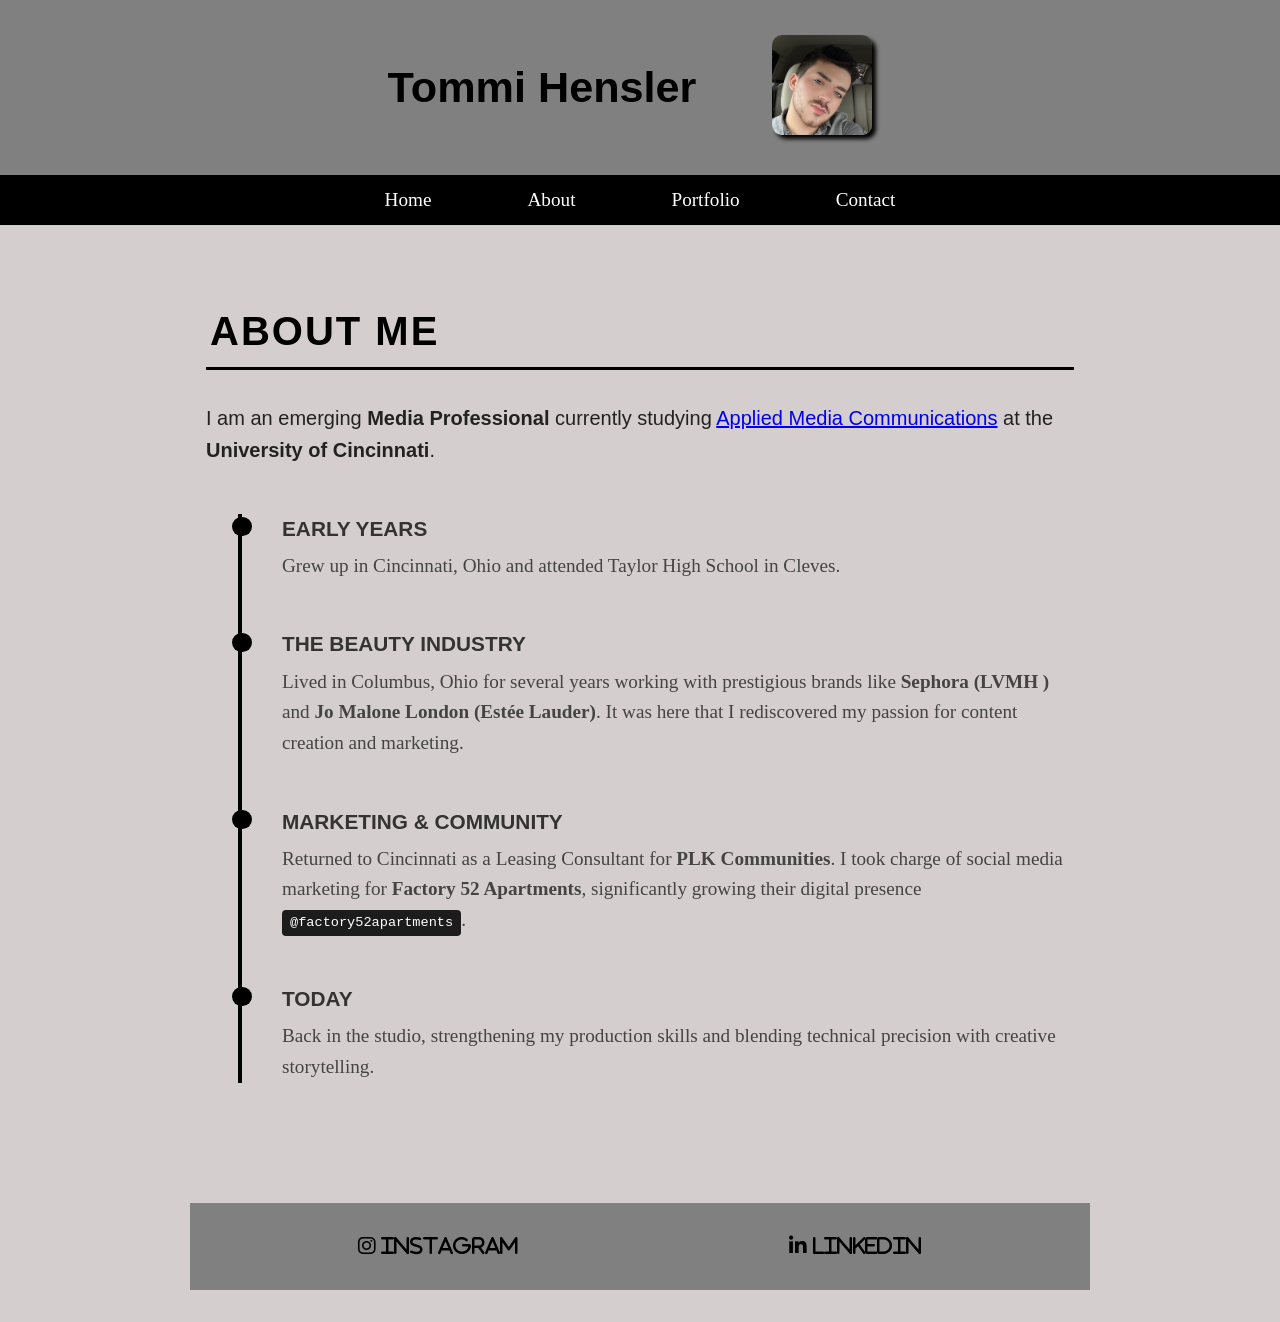
<file: aboutme.html>
<!DOCTYPE html>
<html lang="en">
<head>
  <meta charset="UTF-8">
  <meta name="viewport" content="width=device-width, initial-scale=1.0">
  <title>About Me - Tommi Hensler</title>
  <link rel="stylesheet" href="https://cdnjs.cloudflare.com/ajax/libs/font-awesome/6.5.0/css/all.min.css">
  <link rel="stylesheet" href="styles.css">
  <link rel="stylesheet" href="aboutme.css">
</head>
<body class="about-page">
<header class="full-width-header">  
  <div class="header-content">
    <div class="name">
      <h1>Tommi Hensler</h1>
    </div>
    <figure class="tommiheadshot">
      <img src="images/tommi hensler.jpg" alt="Tommi Hensler's Headshot">
    </figure>
  </div>
</header>

<nav class="navbar full-width-nav">
  <ul>
    <li><a href="index.html">Home</a></li>
    <li><a href="aboutme.html">About</a></li>
    <li><a href="portfolio.html">Portfolio</a></li>
    <li><a href="contacts.html">Contact</a></li>
  </ul>
</nav>

<div class="wrapper">
  <main class="about-container">
    <section class="intro-section">
      <h2 class="section-title">About Me</h2>
      <p class="lead-text">
        I am an emerging <strong>Media Professional</strong> currently studying 
        <a href="https://www.ucblueash.edu/academics/majors/technology/applied-media.html" class="highlight-link">Applied Media Communications</a> 
        at the <strong>University of Cincinnati</strong>.
      </p>
    </section>

    <section class="timeline-section">
      <div class="timeline">
        
        <div class="timeline-item">
          <div class="timeline-dot"></div>
          <div class="timeline-content">
            <h3>Early Years</h3>
            <p>Grew up in Cincinnati, Ohio and attended Taylor High School in Cleves.</p>
          </div>
        </div>

        <div class="timeline-item">
          <div class="timeline-dot"></div>
          <div class="timeline-content">
            <h3>The Beauty Industry</h3>
            <p>Lived in Columbus, Ohio for several years working with prestigious brands like <strong>Sephora (LVMH )</strong> and <strong>Jo Malone London (Estée Lauder)</strong>. It was here that I rediscovered my passion for content creation and marketing.</p>
          </div>
        </div>

        <div class="timeline-item">
          <div class="timeline-dot"></div>
          <div class="timeline-content">
            <h3>Marketing & Community</h3>
            <p>Returned to Cincinnati as a Leasing Consultant for <strong>PLK Communities</strong>. I took charge of social media marketing for <strong>Factory 52 Apartments</strong>, significantly growing their digital presence <span class="handle">@factory52apartments</span>.</p>
          </div>
        </div>

        <div class="timeline-item">
          <div class="timeline-dot"></div>
          <div class="timeline-content">
            <h3>Today</h3>
            <p>Back in the studio, strengthening my production skills and blending technical precision with creative storytelling.</p>
          </div>
        </div>

      </div>
    </section>
  </main>

  <footer class="full-width-footer">
    <a href="https://www.instagram.com/tommihensler/"><i class="fa-brands fa-instagram"> Instagram</i></a>
    <a href="https://www.linkedin.com/in/tommi-h-a31884221/?trk=public_profile_browsemap"><i class="fa-brands fa-linkedin-in"> LinkedIn</i></a>
  </footer>
</div>

</body>
</html>
</file>
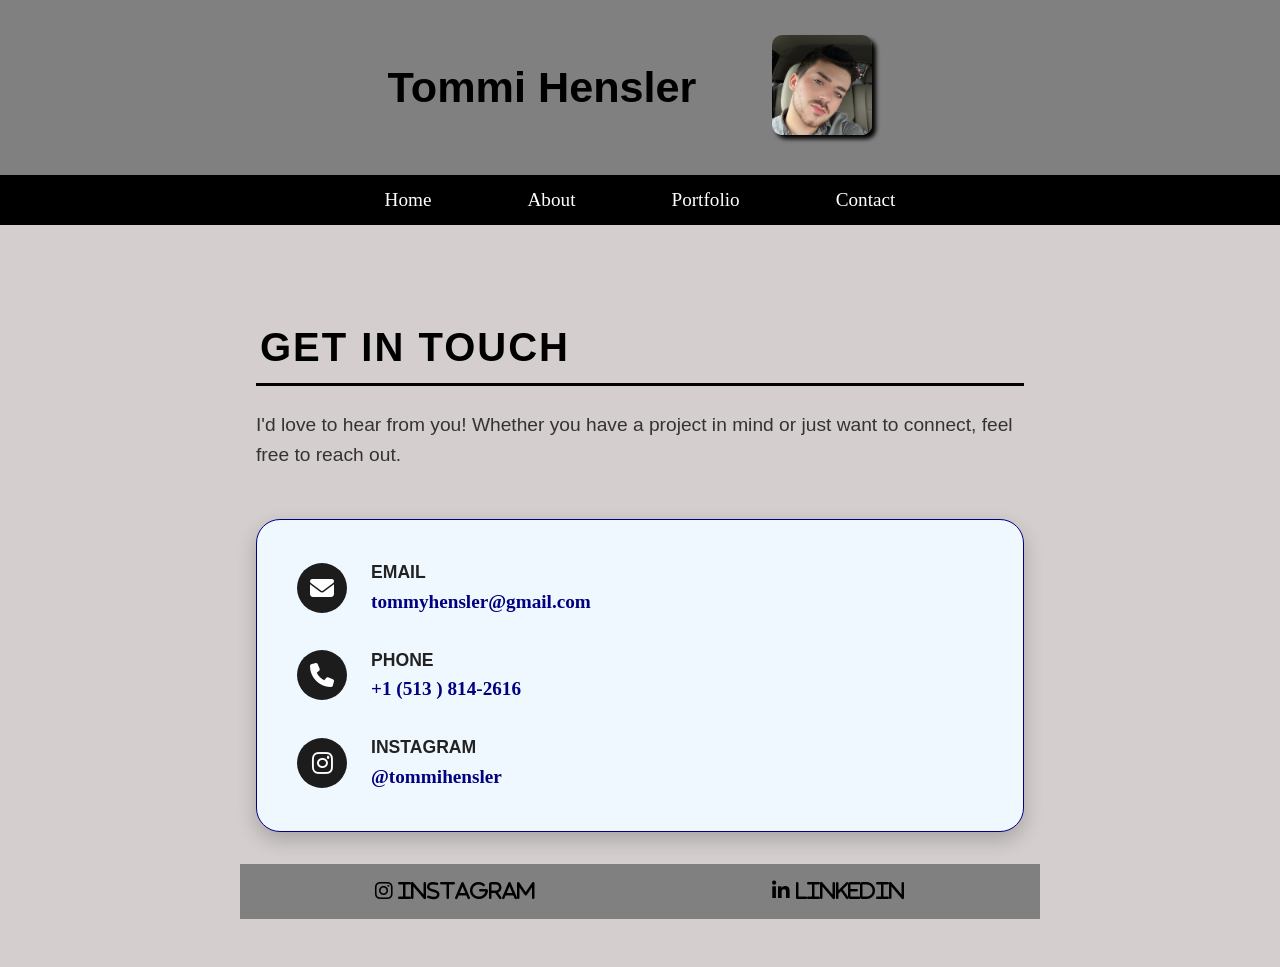
<file: contacts.html>
<!DOCTYPE html>
<html lang="en">
<head>
  <meta charset="UTF-8">
  <meta name="viewport" content="width=device-width, initial-scale=1.0">
  <title>Contact - Tommi Hensler</title>
  <link rel="stylesheet" href="https://cdnjs.cloudflare.com/ajax/libs/font-awesome/6.5.0/css/all.min.css">
 
  <link rel="stylesheet" href="styles.css">
  <link rel="stylesheet" href="contacts.css">
</head>
<body class="contact-page">

<header class="full-width-header">  
  <div class="header-content">
    <div class="name">
      <h1>Tommi Hensler</h1>
    </div>
    <figure class="tommiheadshot">
      <img src="images/tommi hensler.jpg" alt="Tommi Hensler's Headshot">
    </figure>
  </div>
</header>

<nav class="navbar full-width-nav">
  <ul>
    <li><a href="index.html">Home</a></li>
    <li><a href="aboutme.html">About</a></li>
    <li><a href="portfolio.html">Portfolio</a></li>
    <li><a href="contacts.html">Contact</a></li>
  </ul>
</nav>

<div class="wrapper">
  <main class="contact-main">
    <section class="contact-section">
      <h2 class="section-title">Get in Touch</h2>
      <p class="contact-intro">I'd love to hear from you! Whether you have a project in mind or just want to connect, feel free to reach out.</p>
      
      <div class="contact-card">
        <div class="contact-method">
          <div class="contact-icon">
            <i class="fa-solid fa-envelope"></i>
          </div>
          <div class="contact-text">
            <h3>Email</h3>
            <p><a href="mailto:tommyhensler@gmail.com">tommyhensler@gmail.com</a></p>
          </div>
        </div>

        <div class="contact-method">
          <div class="contact-icon">
            <i class="fa-solid fa-phone"></i>
          </div>
          <div class="contact-text">
            <h3>Phone</h3>
            <p><a href="tel:+15138142616">+1 (513 ) 814-2616</a></p>
          </div>
        </div>

        <div class="contact-method">
          <div class="contact-icon">
            <i class="fa-brands fa-instagram"></i>
          </div>
          <div class="contact-text">
            <h3>Instagram</h3>
            <p><a href="https://www.instagram.com/tommihensler/" target="_blank">@tommihensler</a></p>
          </div>
        </div>
      </div>
    </section>
  </main>

  <footer class="full-width-footer">
    <a href="https://www.instagram.com/tommihensler/"><i class="fa-brands fa-instagram"> Instagram</i></a>
    <a href="https://www.linkedin.com/in/tommi-h-a31884221/?trk=public_profile_browsemap"><i class="fa-brands fa-linkedin-in"> LinkedIn</i></a>
  </footer>
</div>

</body>
</html>
</file>
<file: styles.css>
body.consistent-layout {
  margin: 0;
  padding: 0;
}

body.consistent-layout .full-width-header {
  width: 100%;
  background-color: grey;
  display: flex;
  justify-content: center;
  float: none;
}

body.consistent-layout .header-content {
  width: 100%;
  max-width: 1200px;
  display: flex;
  justify-content: center;
  align-items: center;
  gap: 2rem;
  padding: 0.5rem 1rem;
}

body.consistent-layout .full-width-nav {
  width: 100%;
  background-color: black;
  display: block;
}

body.consistent-layout .full-width-nav ul {
  max-width: 1200px;
  margin: 0 auto;
  padding: 0;
  list-style: none;
  display: flex;
  justify-content: center;
  align-items: center;
  gap: 4rem;
  background-color: black;
  height: 50px;
  overflow: visible; 
}

body.consistent-layout .full-width-nav li {
  display: inline-block;
  margin: 0;
  padding: 0;
}

body.consistent-layout .full-width-nav a {
  color: white;
  text-decoration: none;
  padding: 0 15px;
  display: block;
  line-height: 50px;
  text-align: center;
}

body.consistent-layout .full-width-nav a:hover {
  background-color: #555;
}


.full-width-header {
  width: 100%;
  background-color: grey;
  display: flex;
  justify-content: center;
}

.header-content {
  width: 100%;
  max-width: 1200px;
  display: flex;
  justify-content: center;
  align-items: center;
  gap: 2rem;
  padding: 0.5rem 1rem;
}



img {
width: 30%;
height: 30%;
box-shadow: 4px 4px 4px;
max-width: 100%;
}

body {
  background-color: rgb(212, 206, 206);
  font-size: 120%;
  padding: 1%;
}

h1, h2 {
  font-family: Impact, Haettenschweiler, 'Arial Narrow Bold', sans-serif;
  padding: 0.25rem;
}

header {
  background-color: grey;
  display: flex;
  justify-content: center;
  align-items: center;
  gap: 2rem;
  padding: 0.5rem;
 }


header h1 {
font-size: 225%;
}

figcaption {
  font-family: Impact, Haettenschweiler, 'Arial Narrow Bold', sans-serif;
  padding: 2px;
  font-size: 0.6rem;
  margin: 0.25rem;
}

p {
  font-family:'Franklin Gothic Medium', 'Arial Narrow', Arial, sans-serif;
}
 .tommiheadshot {
  text-align: center;
  float: right;
  max-width: 100%;
 }

.two-column {
  display: flex;
  gap: 2rem;
  padding: 1rem;
}

.caption-white {
  color: white;
  font-size: 100%;
}

.carousel-column {
  flex: 2;
  width: 65%;
}

.content-column {
  flex: 1;
  width: 35%;
}

@media screen and (max-width: 768px) {
  .two-column {
    flex-direction: column;
  }

  .carousel-column,.content-column {
    width: 100%;
    flex: none; }
}
 
 .tommiheadshot img {
border: 1rem;
border-radius: 10%;
  width: 100px;
  height: 100px;
  object-fit: cover;
 }

 main {
  max-width: 70rem;
  margin: 0 auto;
  line-height: 1.4;
  padding-left: 1rem;
  padding-right: 1rem;
  padding-bottom: 0.5rem;
  padding-top: 0.5rem;
 }

 footer {
  background-color: gray;
  padding: 1rem;
  display: flex;
  justify-content: space-around;
  align-items: center;
 }

 footer a {
  font-size: 1.25rem;
  color: black;
 }

 footer a:hover {
  color: blue;
  background-color: darkgrey;
  padding: 0.2rem;
 }
 
  .navbar ul {
    list-style-type: none;
    margin: 0;
    padding: 0;
    overflow: hidden;
    background-color: black;
    display: flex;
    justify-content: center;
    gap: 4rem;
    align-items: center;
  }

  .navbar li a {
    display: flex;
    text-align: center;
    color: white;
    padding: 14px 16px;
    text-decoration: none;
  }

.main-title {
  font-size: 1.5rem;

}

  .navbar li a:hover {
    background-color: #555;
  }

  .carousel-container {
  width: 100%;
  max-width: 600px;
  margin: auto;
  margin-top: 20px;
  background-color: black;
  padding: 10px;
  box-sizing: border-box;
}

.carousel {
  display: flex;
  overflow-x: scroll;
  scroll-snap-type: x mandatory;
  scroll-behavior: smooth;
  -webkit-overflow-scrolling: touch;
  scrollbar-width: none;
}

.carousel::-webkit-scrollbar {
  display: none;
}

.carousel-item1, .carousel-item2, .carousel-item3, .carousel-item4, .carousel-item5,.carousel-item6 {
  flex: 0 0 100%;
  width: 100%;
  height: 800px;
  background-color: black;
  scroll-snap-align: center;
  animation: slide-animation 10s infinite;
  position: relative;
}

.carousel img {
  width: 100%;
  height: 100%;
  object-fit: cover;
  display: block;
}

.carousel-item1 figcaption,
.carousel-item2 figcaption,
.carousel-item3 figcaption,
.carousel-item4 figcaption,
.carousel-item5 figcaption,
.carousel-item6 figcaption {
  position: absolute;
  bottom: 20px;
  left: 0;
  right: 0;
  text-align: center;
  padding: 10px;
  background: rgba(0, 0, 0, 0.7);
  color: white;
}
</file>
<file: aboutme.css>
body.about-page {
  margin: 0;
  padding: 0;
  background-color: rgb(212, 206, 206);
}

body.about-page .full-width-header {
  width: 100%;
  background-color: grey;
  display: flex;
  justify-content: center;
  float: none;
}

body.about-page .header-content {
  width: 100%;
  max-width: 1200px;
  display: flex;
  justify-content: center;
  align-items: center;
  gap: 2rem;
  padding: 0.5rem 1rem;
}

body.about-page .full-width-nav {
  width: 100%;
  background-color: black;
  display: block;
}

body.about-page .full-width-nav ul {
  max-width: 1200px;
  margin: 0 auto;
  padding: 0 1rem;
  list-style: none;
  display: flex;
  justify-content: center;
  gap: 4rem;
  background-color: black;
}

body.about-page .full-width-nav a {
  color: white;
  text-decoration: none;
  padding: 14px 16px;
  display: block;
}

body.about-page .wrapper {
  max-width: 900px;
  margin: 0 auto;
  padding: 2rem 1rem;
  display: block;
}

body.about-page .section-title {
  font-family: Impact, sans-serif;
  text-transform: uppercase;
  letter-spacing: 2px;
  font-size: 2.5rem;
  border-bottom: 3px solid black;
  padding-bottom: 0.5rem;
  margin-bottom: 2rem;
}

body.about-page .lead-text {
  font-family: 'Franklin Gothic Medium', Arial, sans-serif;
  font-size: 1.25rem;
  line-height: 1.6;
  color: #222;
}

body.about-page .timeline-section {
  margin-top: 3rem;
  padding-left: 1rem;
}

body.about-page .timeline {
  position: relative;
  border-left: 4px solid black;
  padding-left: 2.5rem;
  margin-left: 1rem;
}

body.about-page .timeline-item {
  position: relative;
  margin-bottom: 3rem;
}

body.about-page .timeline-dot {
  position: absolute;
  left: -3.1rem;
  top: 0.2rem;
  width: 1.2rem;
  height: 1.2rem;
  background-color: black;
  border-radius: 50%;
  z-index: 2;
}

body.about-page .timeline-content h3 {
  font-family: Impact, sans-serif;
  margin: 0 0 0.5rem 0;
  text-transform: uppercase;
  font-size: 1.3rem;
  color: #333;
}

body.about-page .timeline-content p {
  font-family: Georgia, serif;
  line-height: 1.6;
  margin: 0;
  color: #444;
}

body.about-page .handle {
  display: inline-block;
  background: #1c1c1c;
  color: white;
  padding: 2px 8px;
  border-radius: 4px;
  font-family: 'Courier New', monospace;
  font-size: 0.85rem;
}

body.about-page footer {
  margin-top: 4rem;
  padding: 2rem;
  background-color: gray;
  display: flex;
  justify-content: space-around;
}
</file>
<file: contacts.css>
body.consistent-layout {
  margin: 0;
  padding: 0;
}

.full-width-header {
  width: 100%;
  background-color: grey;
  display: flex;
  justify-content: center;
}

.header-content {
  width: 100%;
  max-width: 1200px;
  display: flex;
  justify-content: center;
  align-items: center;
  gap: 2rem;
  padding: 0.5rem 1rem;
}

.full-width-nav {
  width: 100%;
  background-color: black;
}

.full-width-nav ul {
  max-width: 1200px;
  margin: 0 auto;
  padding: 0 1rem;
  list-style: none;
  display: flex;
  justify-content: center;
  gap: 4rem;
  background-color: black;
}

.full-width-nav a {
  color: white;
  text-decoration: none;
  padding: 14px 16px;
  display: block;
}


body.contact-page {
  margin: 0;
  padding: 0;
  background-color: rgb(212, 206, 206);
}

body.contact-page .full-width-header {
  width: 100%;
  background-color: grey;
  display: flex;
  justify-content: center;
}

body.contact-page .header-content {
  width: 100%;
  max-width: 1200px;
  display: flex;
  justify-content: center;
  align-items: center;
  gap: 2rem;
  padding: 0.5rem 1rem;
}

body.contact-page .full-width-nav {
  width: 100%;
  background-color: black;
}

body.contact-page .full-width-nav ul {
  max-width: 1200px;
  margin: 0 auto;
  padding: 0 1rem;
  list-style: none;
  display: flex;
  justify-content: center;
  gap: 4rem;
  background-color: black;
}

body.contact-page .full-width-nav a {
  color: white;
  text-decoration: none;
  padding: 14px 16px;
  display: block;
}

body.contact-page .wrapper {
  max-width: 800px; 
  margin: 0 auto;
  padding: 3rem 1rem;
}

body.contact-page .section-title {
  font-family: Impact, sans-serif;
  text-transform: uppercase;
  letter-spacing: 2px;
  font-size: 2.5rem;
  border-bottom: 3px solid black;
  padding-bottom: 0.5rem;
  margin-bottom: 1.5rem;
}

body.contact-page .contact-intro {
  font-family: 'Franklin Gothic Medium', Arial, sans-serif;
  font-size: 1.2rem;
  line-height: 1.6;
  color: #333;
  margin-bottom: 3rem;
}

body.contact-page .contact-card {
  background-color: aliceblue;
  border: 1px solid navy;
  border-radius: 1.5rem;
  padding: 2.5rem;
  box-shadow: 0 8px 20px rgba(0, 0, 0, 0.2);
  display: flex;
  flex-direction: column;
  gap: 2rem;
}

body.contact-page .contact-method {
  display: flex;
  align-items: center;
  gap: 1.5rem;
}

body.contact-page .contact-icon {
  width: 50px;
  height: 50px;
  background-color: #1c1c1c;
  color: white;
  border-radius: 50%;
  display: flex;
  align-items: center;
  justify-content: center;
  font-size: 1.5rem;
  flex-shrink: 0;
}

body.contact-page .contact-text h3 {
  font-family: Impact, sans-serif;
  margin: 0 0 0.25rem 0;
  text-transform: uppercase;
  font-size: 1.1rem;
  color: #222;
}

body.contact-page .contact-text p {
  margin: 0;
  font-family: Georgia, serif;
}

body.contact-page .contact-text a {
  color: navy;
  text-decoration: none;
  font-weight: bold;
  transition: color 0.3s ease;
}

body.contact-page .contact-text a:hover {
  color: #555;
  text-decoration: underline;
}

footer {
  margin-top: 3%;
}
</file>
